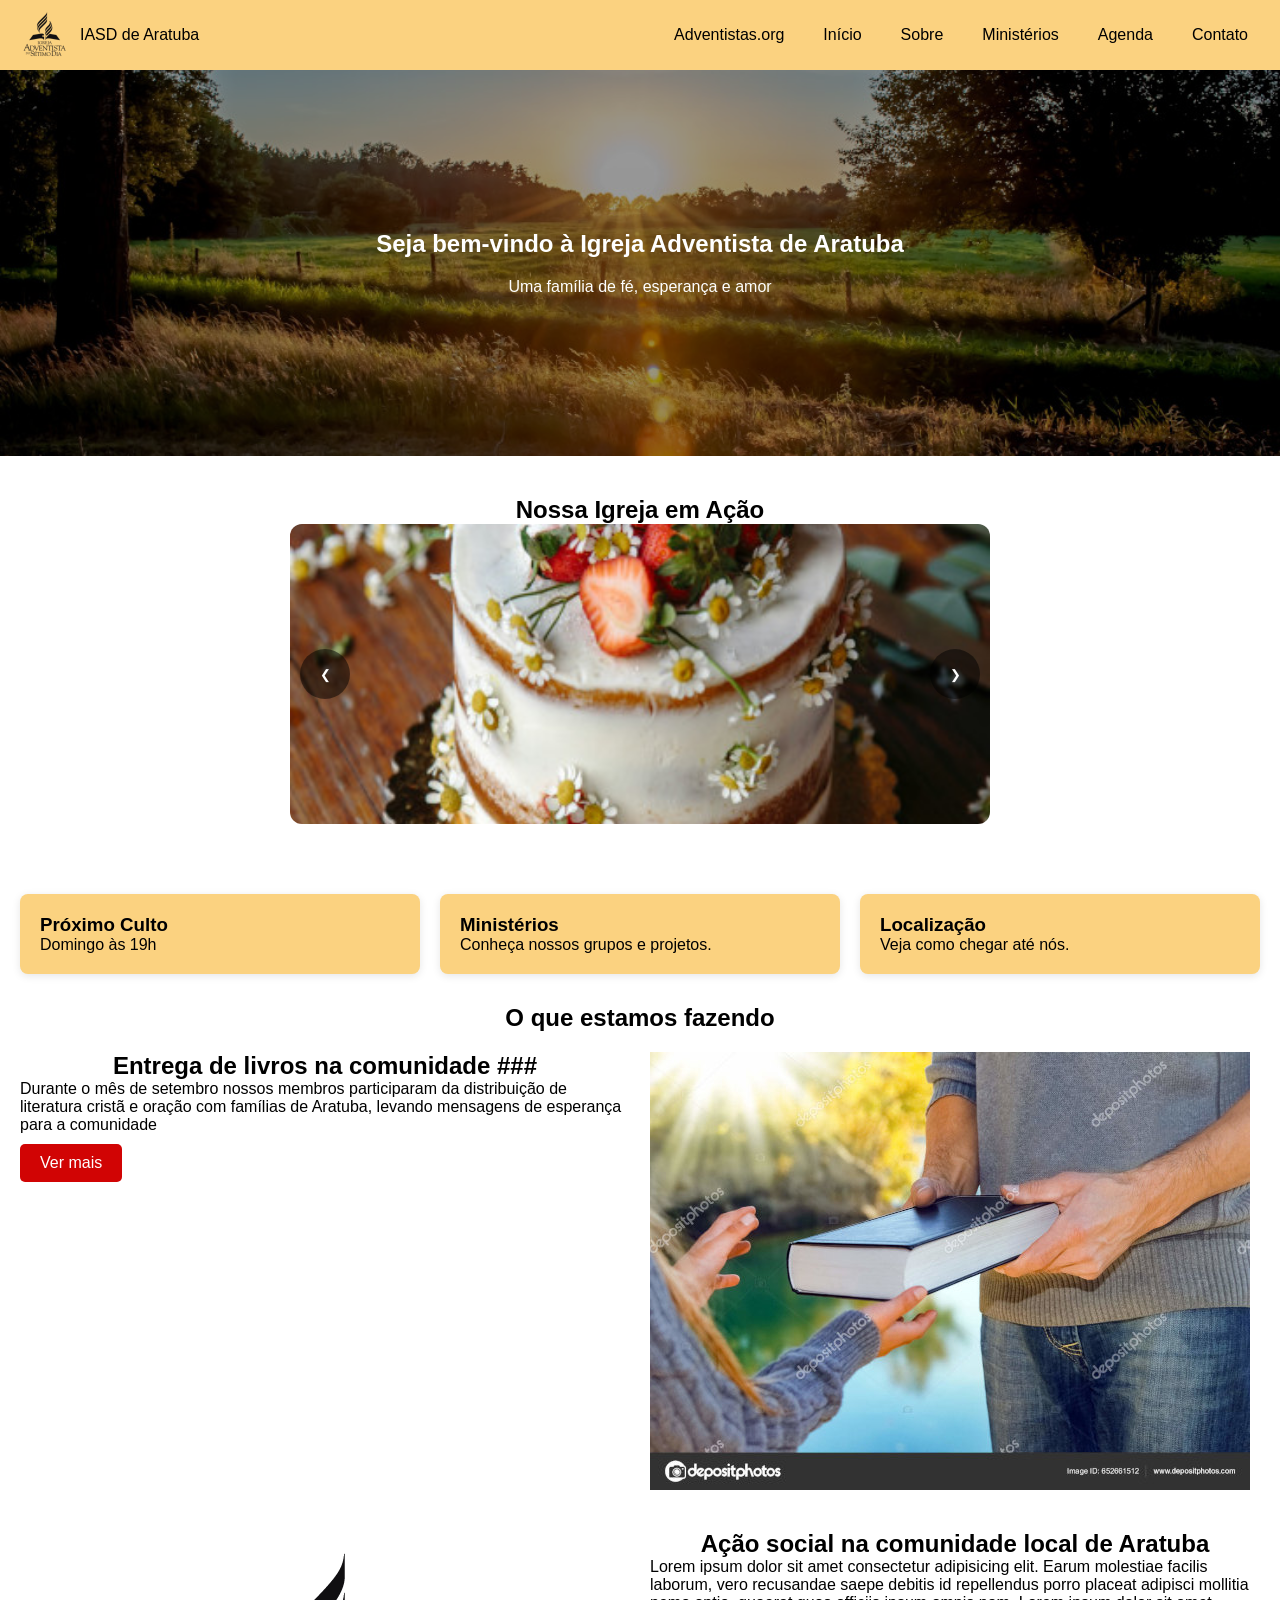
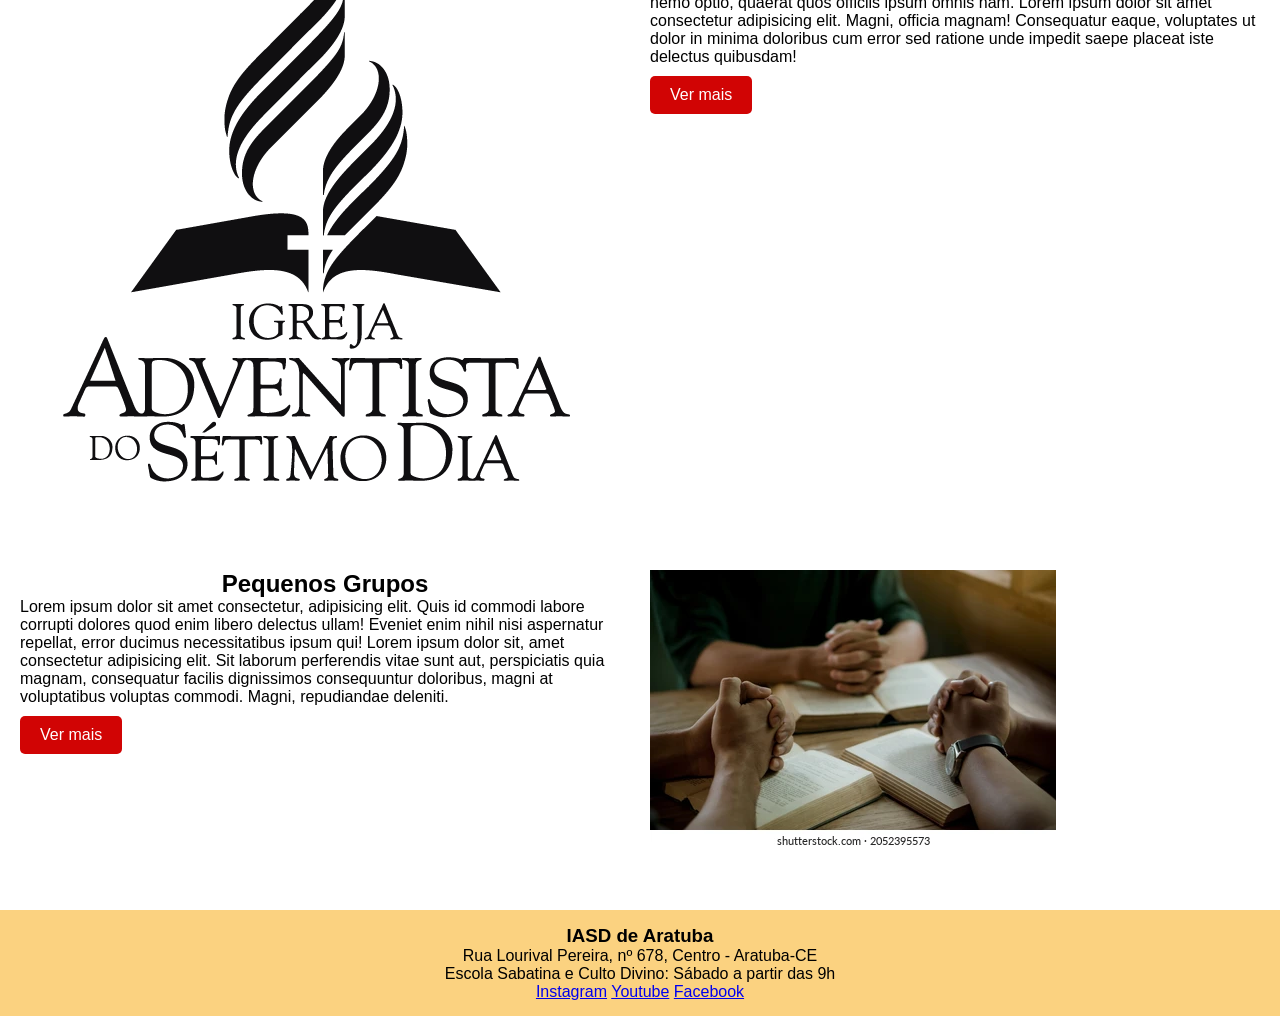
<file: index.html>
<!DOCTYPE html>
<html lang="pt-BR">
<head>
    <meta charset="UTF-8">
    <meta name="viewport" content="width=device-width, initial-scale=1.0">
    <meta name="description"
    content ="Site oficial da Igreja Adventista do Sétimo Dia de Aratuba-CE. Encontre horários dos cultos, ministérios, agenda e informações sobre nossa comunidade.">
    <title>IASD de Aratuba-CE</title>
    <link rel="stylesheet" href="assets/css/style.css">
    <link href="https://unpkg.com/boxicons@2.1.4/css/boxicons.min.css" rel="stylesheet">
</head>
<body>
    <header>
        <div class="logo"> <img src="assets/img/Logo_adv_50.png" alt="..."> 
            <span>
                IASD de Aratuba
            </span>
        </div>
        
        <button class="menu-toggle" id="menu-toggle">
            <i class="bx bx-menu"></i>
        </button>

        <nav class="navbar">    
            <ul class="menu">
                <li><a href="https://www.adventistas.org/pt/" target="_blank">Adventistas.org</a></li>
                <li><a href="index.html">Início</a></li>
                <li><a href="sobre.html">Sobre</a></li>
                <li><a href="ministerios.html">Ministérios</a></li>
                <li><a href="agenda.html">Agenda</a></li>
                <li><a href="contato.html">Contato</a></li>
            </ul>
        </nav>
    </header>

    <section class="banner">
        <h1>Seja bem-vindo à Igreja Adventista de Aratuba</h1>
        <p>Uma família de fé, esperança e amor</p>
    </section>

    <section class="galeria">

        <h2>Nossa Igreja em Ação</h2>

        <div class="carrossel">

            <button class="prev" arial-label="Foto anterior">&#10094;</button>

            <div class="slides">

                <img class="slide active" src="assets/img/foto1.jpg" alt="...">
                
                <img class="slide" src="assets/img/foto2.jpg" alt="...">

                <img class="slide" src="assets/img/foto3.jpg" alt="...">
                
                <img class="slide" src="assets/img/foto4.jpg" alt="...">

            </div>

            <button class="next" aria-label="Próxima foto">&#10095;</button>

        </div>

    </section>

<section class="cards">
    <a href="agenda.html" class="card">
        <div>
            <h3>Próximo Culto</h3>
            <p>Domingo às 19h</p>
        </div>
    </a>
    <a href="ministerios.html" class="card">
        <div>
            <h3>Ministérios</h3>
            <p>Conheça nossos grupos e projetos.</p>
        </div>
    </a>
    <a href="https://www.google.com.br/maps/place/IASD/@-4.4197396,-39.0453771,18.25z/data=!4m6!3m5!1s0x7bf1fb56ceecf7b:0xf2205c1c5df50a47!8m2!3d-4.4202548!4d-39.0441455!16s%2Fg%2F11fsk98x9j?entry=ttu&g_ep=EgoyMDI2MDgyNS4wIKXMDSoASAFQAw%3D%3D" target="_blank" class="card">
        <div>
            <h3>Localização</h3>
            <p>Veja como chegar até nós.</p>
        </div>
    </a>
</section>

<h2>O que estamos fazendo</h2>

<section class="atividades">
    <div class="cards">
        <div class="card2">
            <h2>Entrega de livros na comunidade ###</h2>
            <p>Durante o mês de setembro nossos membros participaram da distribuição de literatura cristã e oração com famílias de Aratuba, levando mensagens de esperança para a comunidade</p>
            <a class="btn" href="noticia01.html">Ver mais</a>
        </div>
        <div class="card2">
            <img src="assets/img/entregando_livro600.jpg" alt="...">
        </div>
    </div>
</section>

<section class="atividades">
    <div class="cards">
        <div class="card2">
            <img src="assets/img/Logo_adv.png" alt="...">
        </div>
        <div class="card2">
            <h2>Ação social na comunidade local de Aratuba</h2>
            <p>Lorem ipsum dolor sit amet consectetur adipisicing elit. Earum molestiae facilis laborum, vero recusandae saepe debitis id repellendus porro placeat adipisci mollitia nemo optio, quaerat quos officiis ipsum omnis nam. Lorem ipsum dolor sit amet consectetur adipisicing elit. Magni, officia magnam! Consequatur eaque, voluptates ut dolor in minima doloribus cum error sed ratione unde impedit saepe placeat iste delectus quibusdam!</p>
            <a class="btn" href="noticia02.html">Ver mais</a>
        </div>
    </div>
</section>

<section class="atividades">
    <div class="cards">
        <div class="card2">
            <h2>Pequenos Grupos</h2>
            <p>Lorem ipsum dolor sit amet consectetur, adipisicing elit. Quis id commodi labore corrupti dolores quod enim libero delectus ullam! Eveniet enim nihil nisi aspernatur repellat, error ducimus necessitatibus ipsum qui! Lorem ipsum dolor sit, amet consectetur adipisicing elit. Sit laborum perferendis vitae sunt aut, perspiciatis quia magnam, consequatur facilis dignissimos consequuntur doloribus, magni at voluptatibus voluptas commodi. Magni, repudiandae deleniti.</p>
            <a class="btn" href="noticia03.html">Ver mais</a>
        </div>
        <div class="card2">
            <img src="assets/img/group-christian-people-reading-study-260nw-2052395573.webp" alt="...">
        </div>
    </div>
</section>

<footer>
    <h3>IASD de Aratuba</h3>

    <p>
        Rua Lourival Pereira, nº 678, Centro - Aratuba-CE
    </p>

    <p>
        Escola Sabatina e Culto Divino:
        Sábado a partir das 9h
    </p>

    <div class="redes">
    <a href="#">Instagram</a>
    <a href="#">Youtube</a>
    <a href="#">Facebook</a>
    </div>
</footer>

<script src="assets/js/main.js"></script>
</body>
</html>
</file>
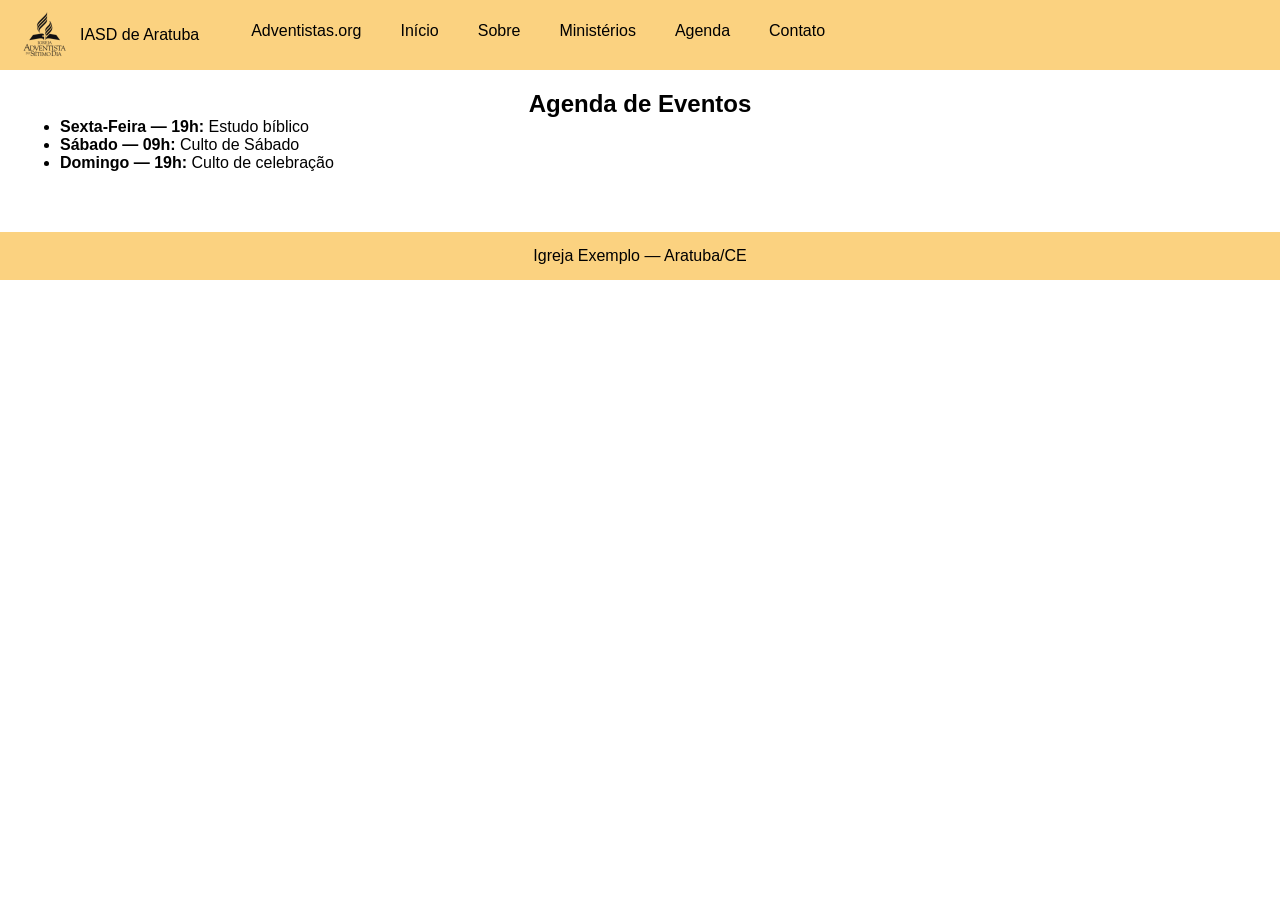
<file: agenda.html>
<!DOCTYPE html>
<html lang="pt-BR">
<head>
    <meta charset="UTF-8">
    <meta name="viewport" content="width=device-width, initial-scale=1.0">
    <title>Agenda</title>
    <link rel="stylesheet" href="assets/css/style.css">
</head>
<body>

<header>
    <nav class="navbar">
        <div class="logo"> <img src="assets/img/Logo_adv_50.png" alt="Logo"> 
        <span>
            IASD de Aratuba
        </span>
        </div>
        <ul class="menu">
            <li><a href="https://www.adventistas.org/pt/" target="_blank">Adventistas.org</a></li>
            <li><a href="index.html">Início</a></li>
            <li><a href="sobre.html">Sobre</a></li>
            <li><a href="ministerios.html">Ministérios</a></li>
            <li><a href="agenda.html">Agenda</a></li>
            <li><a href="contato.html">Contato</a></li>
        </ul>
    </nav>
</header>

<section class="content">
    <h2>Agenda de Eventos</h2>

    <ul class="agenda-list">
        <li><strong>Sexta-Feira — 19h:</strong> Estudo bíblico</li>
        <li><strong>Sábado — 09h:</strong> Culto de Sábado</li>
        <li><strong>Domingo — 19h:</strong> Culto de celebração</li>
    </ul>
</section>

<footer>
    <p>Igreja Exemplo — Aratuba/CE</p>
</footer>

</body>
</html>
</file>
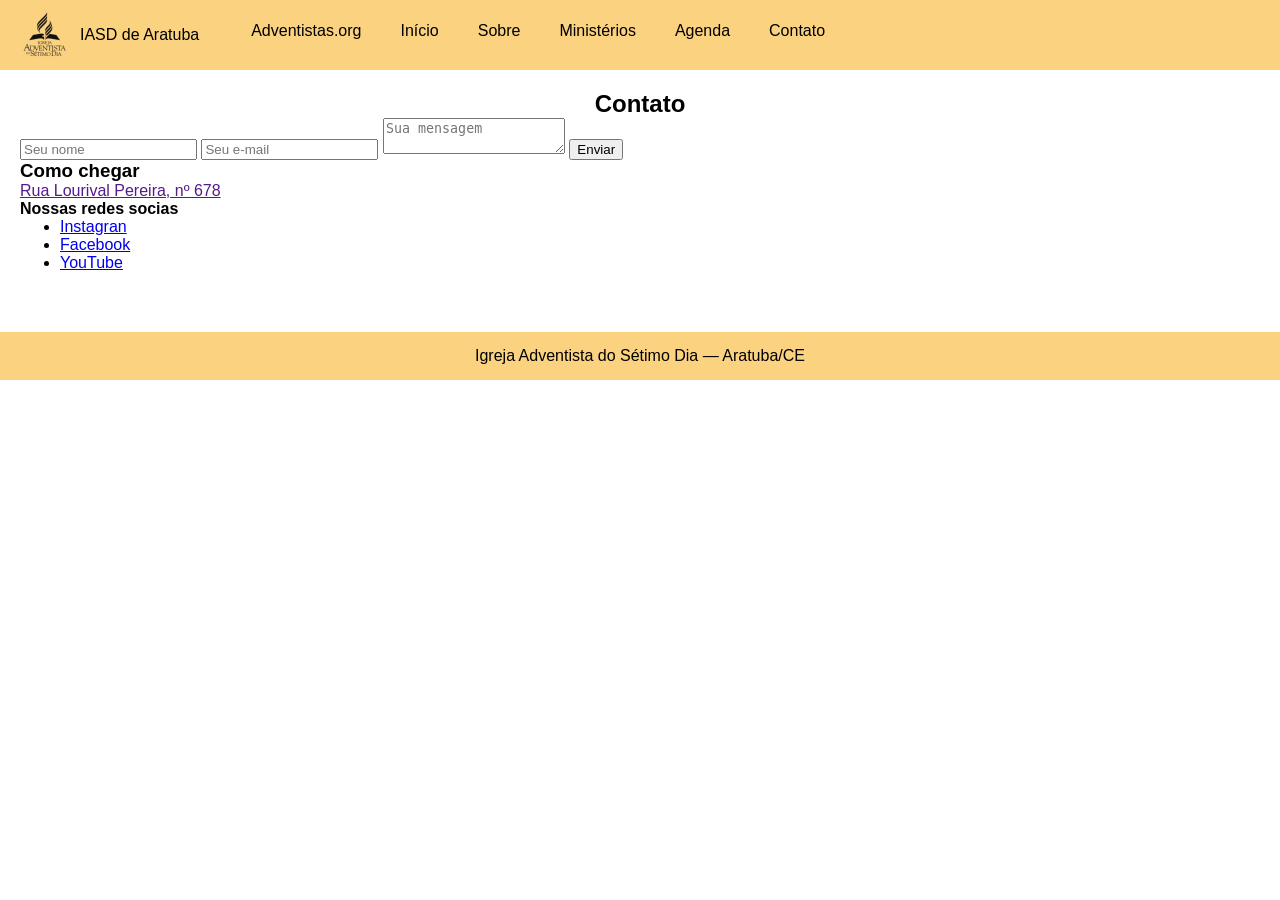
<file: contato.html>
<!DOCTYPE html>
<html lang="pt-BR">
<head>
    <meta charset="UTF-8">
    <meta name="viewport" content="width=device-width, initial-scale=1.0">
    <title>Contato</title>
    <link rel="stylesheet" href="assets/css/style.css">
</head>
<body>

<header>
    <nav class="navbar">
        <div class="logo"> <img src="assets/img/Logo_adv_50.png" alt="Logo"> 
        <span>
            IASD de Aratuba
        </span>
        </div>
        <ul class="menu">
            <li><a href="https://www.adventistas.org/pt/" target="_blank">Adventistas.org</a></li>
            <li><a href="index.html">Início</a></li>
            <li><a href="sobre.html">Sobre</a></li>
            <li><a href="ministerios.html">Ministérios</a></li>
            <li><a href="agenda.html">Agenda</a></li>
            <li><a href="contato.html">Contato</a></li>
        </ul>
    </nav>
</header>

<section class="content">
    <h2>Contato</h2>

    <form class="form-contato">
        <input type="text" placeholder="Seu nome">
        <input type="email" placeholder="Seu e-mail">
        <textarea placeholder="Sua mensagem"></textarea>
        <button type="submit">Enviar</button>
    </form>

    <div class="mapa">
        <h3>Como chegar</h3>
        <a href="">
            <p>Rua Lourival Pereira, nº 678</p>
        </a>
    </div>

    <div class="redes">
        <h4>Nossas redes socias</h4>
        <ul>
            <li><a href="#">Instagran</a></li>
            <li><a href="#">Facebook</a></li>
            <li><a href="#">YouTube</a></li>
        </ul>
    </div>
</section>

<footer>
    <p>Igreja Adventista do Sétimo Dia — Aratuba/CE</p>
</footer>

</body>
</html>
</file>
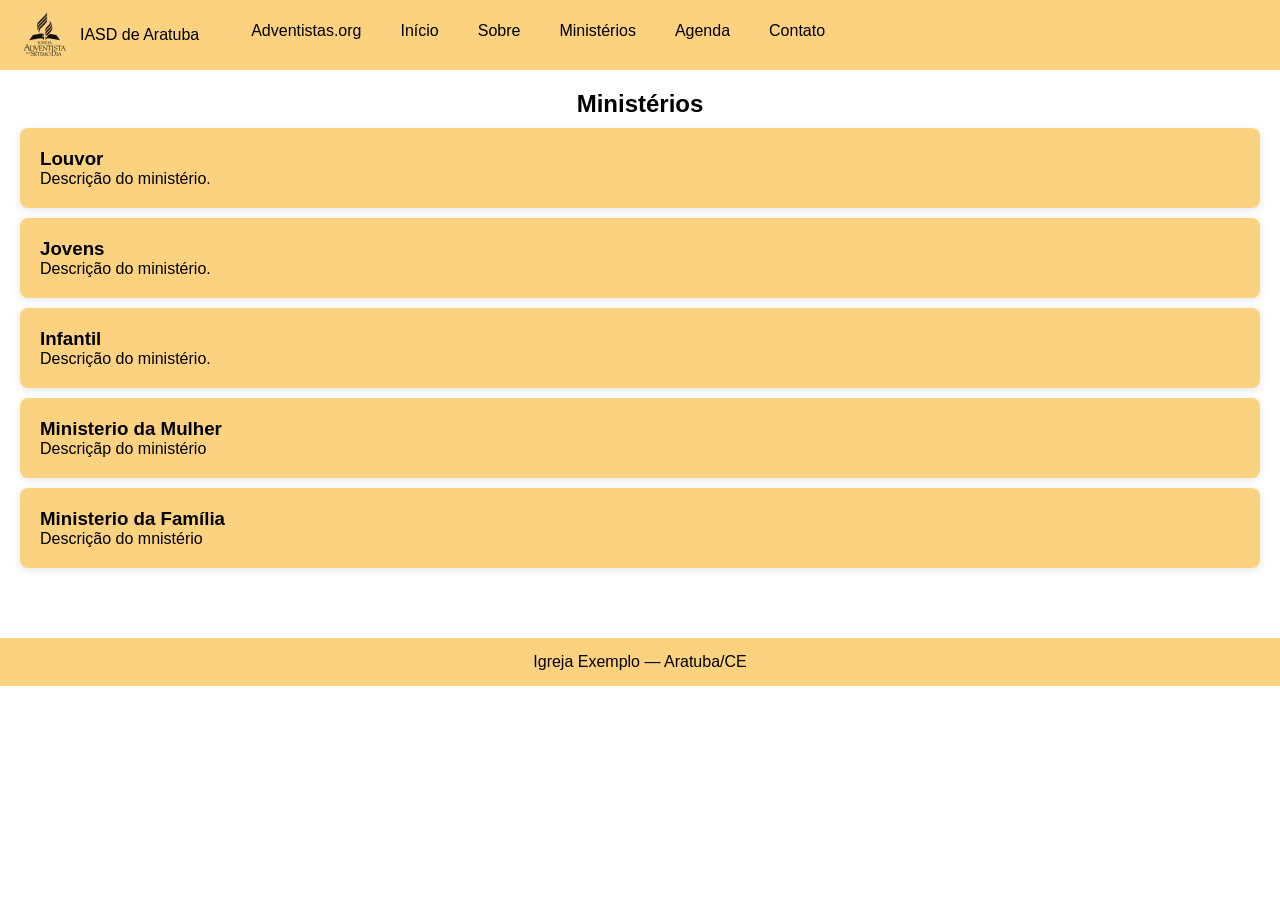
<file: ministerios.html>
<!DOCTYPE html>
<html lang="pt-BR">
<head>
    <meta charset="UTF-8">
    <meta name="viewport" content="width=device-width, initial-scale=1.0">
    <title>Ministérios</title>
    <link rel="stylesheet" href="assets/css/style.css">
</head>
<body>

<header>
    <nav class="navbar">
        <div class="logo"> <img src="assets/img/Logo_adv_50.png" alt="Logo"> 
        <span>
            IASD de Aratuba
        </span>
        </div>
        <ul class="menu">
            <li><a href="https://www.adventistas.org/pt/" target="_blank">Adventistas.org</a></li>
            <li><a href="index.html">Início</a></li>
            <li><a href="sobre.html">Sobre</a></li>
            <li><a href="ministerios.html">Ministérios</a></li>
            <li><a href="agenda.html">Agenda</a></li>
            <li><a href="contato.html">Contato</a></li>
        </ul>
    </nav>
</header>

<section class="content">
    <h2>Ministérios</h2>

    <div class="card">
        <h3>Louvor</h3>
        <p>Descrição do ministério.</p>
    </div>

    <div class="card">
        <h3>Jovens</h3>
        <p>Descrição do ministério.</p>
    </div>

    <div class="card">
        <h3>Infantil</h3>
        <p>Descrição do ministério.</p>
    </div>

    <div class="card">
        <h3>Ministerio da Mulher</h3>
        <p>Descriçãp do ministério</p>
    </div>

    <div class="card">
        <h3>Ministerio da Família</h3>
        <p>Descrição do mnistério</p>
    </div>
</section>

<footer>
    <p>Igreja Exemplo — Aratuba/CE</p>
</footer>

</body>
</html>
</file>
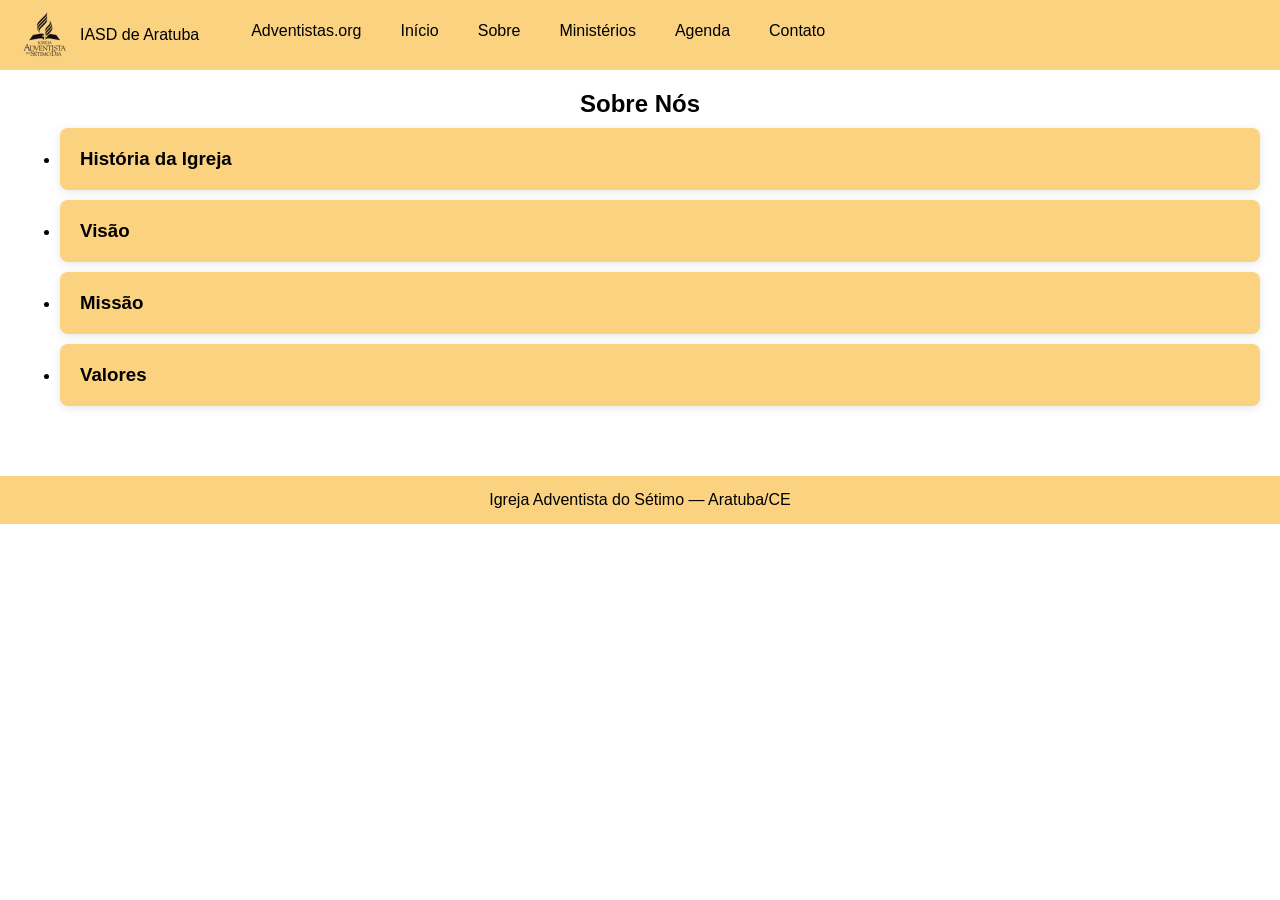
<file: sobre.html>
<!DOCTYPE html>
<html lang="pt-BR">
<head>
    <meta charset="UTF-8">
    <meta name="viewport" content="width=device-width, initial-scale=1.0">
    <title>Sobre a Igreja</title>
    <link rel="stylesheet" href="assets/css/style.css">
</head>
<body>

<header>
    <nav class="navbar">
        <div class="logo"> <img src="assets/img/Logo_adv_50.png" alt="Logo"> <a href="../IASD-Aratuba/index.html">
                IASD de Aratuba
        </a></div>
        <ul class="menu">
            <li><a href="https://www.adventistas.org/pt/" target="_blank">Adventistas.org</a></li>
            <li><a href="index.html">Início</a></li>
            <li><a href="sobre.html">Sobre</a></li>
            <li><a href="ministerios.html">Ministérios</a></li>
            <li><a href="agenda.html">Agenda</a></li>
            <li><a href="contato.html">Contato</a></li>
        </ul>
    </nav>
</header>

<section class="content">
    <h2>Sobre Nós</h2>
    <ul>
        <li class="card" onclick="toggleTexto('historia')">
            <h3>História da Igreja</h3>
            <div class="conteudo-card" id="historia">
                <p>
                    Lorem ipsum dolor sit amet consectetur adipisicing elit. Illo, in id? Esse sunt minima dolore perferendis! Eum, nemo rerum odio sit repudiandae adipisci quam, totam laudantium architecto maxime deleniti reprehenderit! Lorem ipsum dolor sit amet consectetur, adipisicing elit. Nesciunt voluptas dignissimos harum possimus exercitationem! Sunt, aperiam, possimus eligendi sed corrupti, laborum minima dolorum repellat officia voluptates illo ducimus cum odio? Lorem ipsum dolor sit amet, consectetur adipisicing elit. Deserunt fugiat aut maxime distinctio obcaecati ab placeat. Perferendis esse doloribus eum molestiae delectus voluptatem aut autem eos, at, incidunt tenetur eligendi.
                </p>
            </div>
        </li>
        <li class="card" onclick="toggleTexto('visao')">
            <h3>Visão</h3>
            <div class="conteudo-card" id="visao">
                <p>
                    Lorem ipsum dolor sit amet consectetur adipisicing elit. Illo, in id? Esse sunt minima dolore perferendis! Eum, nemo rerum odio sit repudiandae adipisci quam, totam laudantium architecto maxime deleniti reprehenderit! Lorem ipsum dolor sit amet consectetur, adipisicing elit. Nesciunt voluptas dignissimos harum possimus exercitationem! Sunt, aperiam, possimus eligendi sed corrupti, laborum minima dolorum repellat officia voluptates illo ducimus cum odio? Lorem ipsum dolor sit amet, consectetur adipisicing elit. Deserunt fugiat aut maxime distinctio obcaecati ab placeat. Perferendis esse doloribus eum molestiae delectus voluptatem aut autem eos, at, incidunt tenetur eligendi.
                </p>
            </div>
        </li>
        <li class="card" onclick="toggleTexto('missao')">
            <h3>Missão</h3>
            <div class="conteudo-card" id="missao">
                <p>
                    Lorem ipsum dolor sit amet consectetur adipisicing elit. Illo, in id? Esse sunt minima dolore perferendis! Eum, nemo rerum odio sit repudiandae adipisci quam, totam laudantium architecto maxime deleniti reprehenderit! Lorem ipsum dolor sit amet consectetur, adipisicing elit. Nesciunt voluptas dignissimos harum possimus exercitationem! Sunt, aperiam, possimus eligendi sed corrupti, laborum minima dolorum repellat officia voluptates illo ducimus cum odio? Lorem ipsum dolor sit amet, consectetur adipisicing elit. Deserunt fugiat aut maxime distinctio obcaecati ab placeat. Perferendis esse doloribus eum molestiae delectus voluptatem aut autem eos, at, incidunt tenetur eligendi.
                </p>
            </div>
        </li>
        <li class="card" onclick="toggleTexto('valores')">
            <h3>Valores</h3>
            <div class="conteudo-card" id="valores">
                <p>
                    Lorem ipsum dolor sit amet consectetur adipisicing elit. Illo, in id? Esse sunt minima dolore perferendis! Eum, nemo rerum odio sit repudiandae adipisci quam, totam laudantium architecto maxime deleniti reprehenderit! Lorem ipsum dolor sit amet consectetur, adipisicing elit. Nesciunt voluptas dignissimos harum possimus exercitationem! Sunt, aperiam, possimus eligendi sed corrupti, laborum minima dolorum repellat officia voluptates illo ducimus cum odio? Lorem ipsum dolor sit amet, consectetur adipisicing elit. Deserunt fugiat aut maxime distinctio obcaecati ab placeat. Perferendis esse doloribus eum molestiae delectus voluptatem aut autem eos, at, incidunt tenetur eligendi.
                </p>
            </div>
        </li>
    </ul>
</section>

<footer>
    <p>Igreja Adventista do Sétimo — Aratuba/CE</p>
</footer>

<script src="assets/js/main.js"></script>

</body>
</html>
</file>
<file: assets/css/style.css>
* {
    margin: 0;
}

:root {
    --branco: white;
    --preto: black;
    --cinza_claro: #404040f5;
    --bege: rgb(251, 210, 128);
    --vermelho: rgb(209, 4, 4);
}

body {
    font-family: Arial, sans-serif;
    background: var(--branco);
    color: var(--preto);
}

header {
    display: flex;
    justify-content: space-between;
    align-items: center;
    background: var(--bege);
    padding: 10px 20px;
}

/*BARRA DE NAVEGAÇÃO*/
.navbar {
    display: flex;
}

/*MENU*/
.menu {
    list-style: none;
    display: flex;
    flex-wrap: wrap;
    gap: 15px;
}

.menu a {
    color: var(--preto);
    text-decoration: none;
}

.menu a:hover {
    color: var(--cinza_claro);
}

.menu-toggle {
    display: none;
    font-size: 2rem;
    background: none;
    border: none;
    cursor: pointer;
}

.menu li {
    padding: 12px;
    border-radius: 8px;
    transition: background 0.3s ease;
}

.menu li:hover {
    background: var(--vermelho);
}

.menu li:hover a {
    color: var(--branco);
}

/*BANNER*/
.banner {
    position: relative;
    background: url('../img/paisagem-1080.jpg') center/cover no-repeat;
    padding: 150px 20px;
    text-align: center;
    color: var(--branco);
}

.banner::before {
    content: "";
    position: absolute;
    inset: 0;
    background: rgba(0, 0, 0, 0.4);
}

.banner h1, .banner p {
    position: relative;
    z-index: 1;
    padding: 10px 20px;
    border-radius: 8px;
}

/*GALERIA*/
.galeria {
    padding: 40px 2px;
    text-align: center;
}

.carrossel {
    position: relative;
    max-width: 700px;
    margin: 0 auto;
}

.slides {
    position: relative;
    height: 300px;
}

.slide {
    position: absolute;
    top: 0;
    left: 0;

    width: 100%;
    height: 100%;

    object-fit: cover;

    opacity: 0;
    transform: scale(1.05);

    transition: opacity 1.5s ease, transform 0.8s ease;

    border-radius: 12px;
}

.slide.active {
    opacity: 1;
    transform: scale(1);
}

.prev, .next {
    position: absolute;
    top: 50%;
    transform: translateY(-50%);
    z-index: 10;

    background: rgba(0, 0, 0, 0.5);
    color: var(--branco);

    border: none;
    width: 50px;
    height: 50px;

    cursor: pointer;

    padding: 10px 15px;
    border-radius: 50%;
}

.prev {
    left: 10px;
}

.next {
    right: 10px;
}

.prev:hover, .next:hover {
    background: rgba(0, 0, 0, 0.8);
}

/*CARDS*/
.cards {
    display: flex;
    gap: 20px;
    padding: 20px;
}

.card {
    background: var(--bege);
    padding: 20px;
    border-radius: 8px;
    flex: 1;
    text-decoration: none;
    color: var(--preto);
    box-shadow: 0 2px 8px rgba(0, 0, 0, 0.1);
    margin: 10px 0;
    cursor: pointer;
    transition: transform 0.3s ease, background-color 0.3s ease, color 0.3s ease;
}

.card:hover {
    transform: translateY(-5px);
    background: var(--vermelho);
    color: var(--branco);
}

.atividades {
    display: flex;
    justify-content: space-between;
    gap: 20px;
}

.card2 {
    flex: 1;
}

.content {
    padding: 20px;
}

footer {
    background: var(--bege);
    color: var(--preto);
    text-align: center;
    padding: 15px;
    margin-top: 40px;
}

h2 {
    text-align: center;
}

.logo {
    display: flex;
    align-items: center;
    gap: 10px;
}

.logo > a {
    text-decoration: none;
    color: black;
}

.texto-sobre {
    background: #E8F5E9;
    padding: 20px;
    margin-top: 20px;
    border-radius: 20px;
    box-shadow: 0 2px 6px rgba(0, 0, 0, 0.15);
}

.escondido {
    display: none;
}

.conteudo-card {
    display: none;
    padding-top: 15px;
    margin-top: 10px;
    border-top: 1px solid #ccc;
    animation: fadeIn 0.3s ease;
}

img {
    display: block;
    max-width: 100%;
}

/*BOTÃO*/
.btn {
    display: inline-block;
    margin-top: 10px;
    padding: 10px 20px;
    background: var(--vermelho);
    color: var(--branco);
    text-decoration: none;
    border-radius: 5px;
}

/*DISPOSITIVOS MÓVEIS*/
@keyframes fadeIn {
    from { opacity: 0; }
    to { opacity: 1; }
}

@media (max-width: 768px) {
    .cards, .atividades {
        flex-direction: column;
    }

    header {
        flex-direction: column;
        align-items: center;
        padding: 10px;
    }

    .navbar {
        width: 100%;
        max-height: 0;
        overflow: hidden;
        opacity: 0;
        transform: translateY(-10px);
        transition: max-height 0.4s ease, opacity 0.3s ease, transform 0.3s ease;
    }

    .logo {
        justify-content: center;
    }

    .menu {
        flex-direction: column;
        gap: 10px;

    }

    .menu-toggle {
        display: block;
        align-self: self-end;
    }

    .menu li {
        padding: 10px;
    }

    .navbar.active {
        max-height: 500px;
        transform: translateY(0);
        opacity: 1;
        background: var(--bege);
        border-radius: 10px;
        box-shadow: 0 4px 12px rgba(0, 0, 0, 0.15);
    }
}

@media (min-width: 769px) {
    .navbar {
        display: flex;
        max-height: none;
        opacity: 1;
        overflow: visible;
        transform: none;
    }
}
</file>
